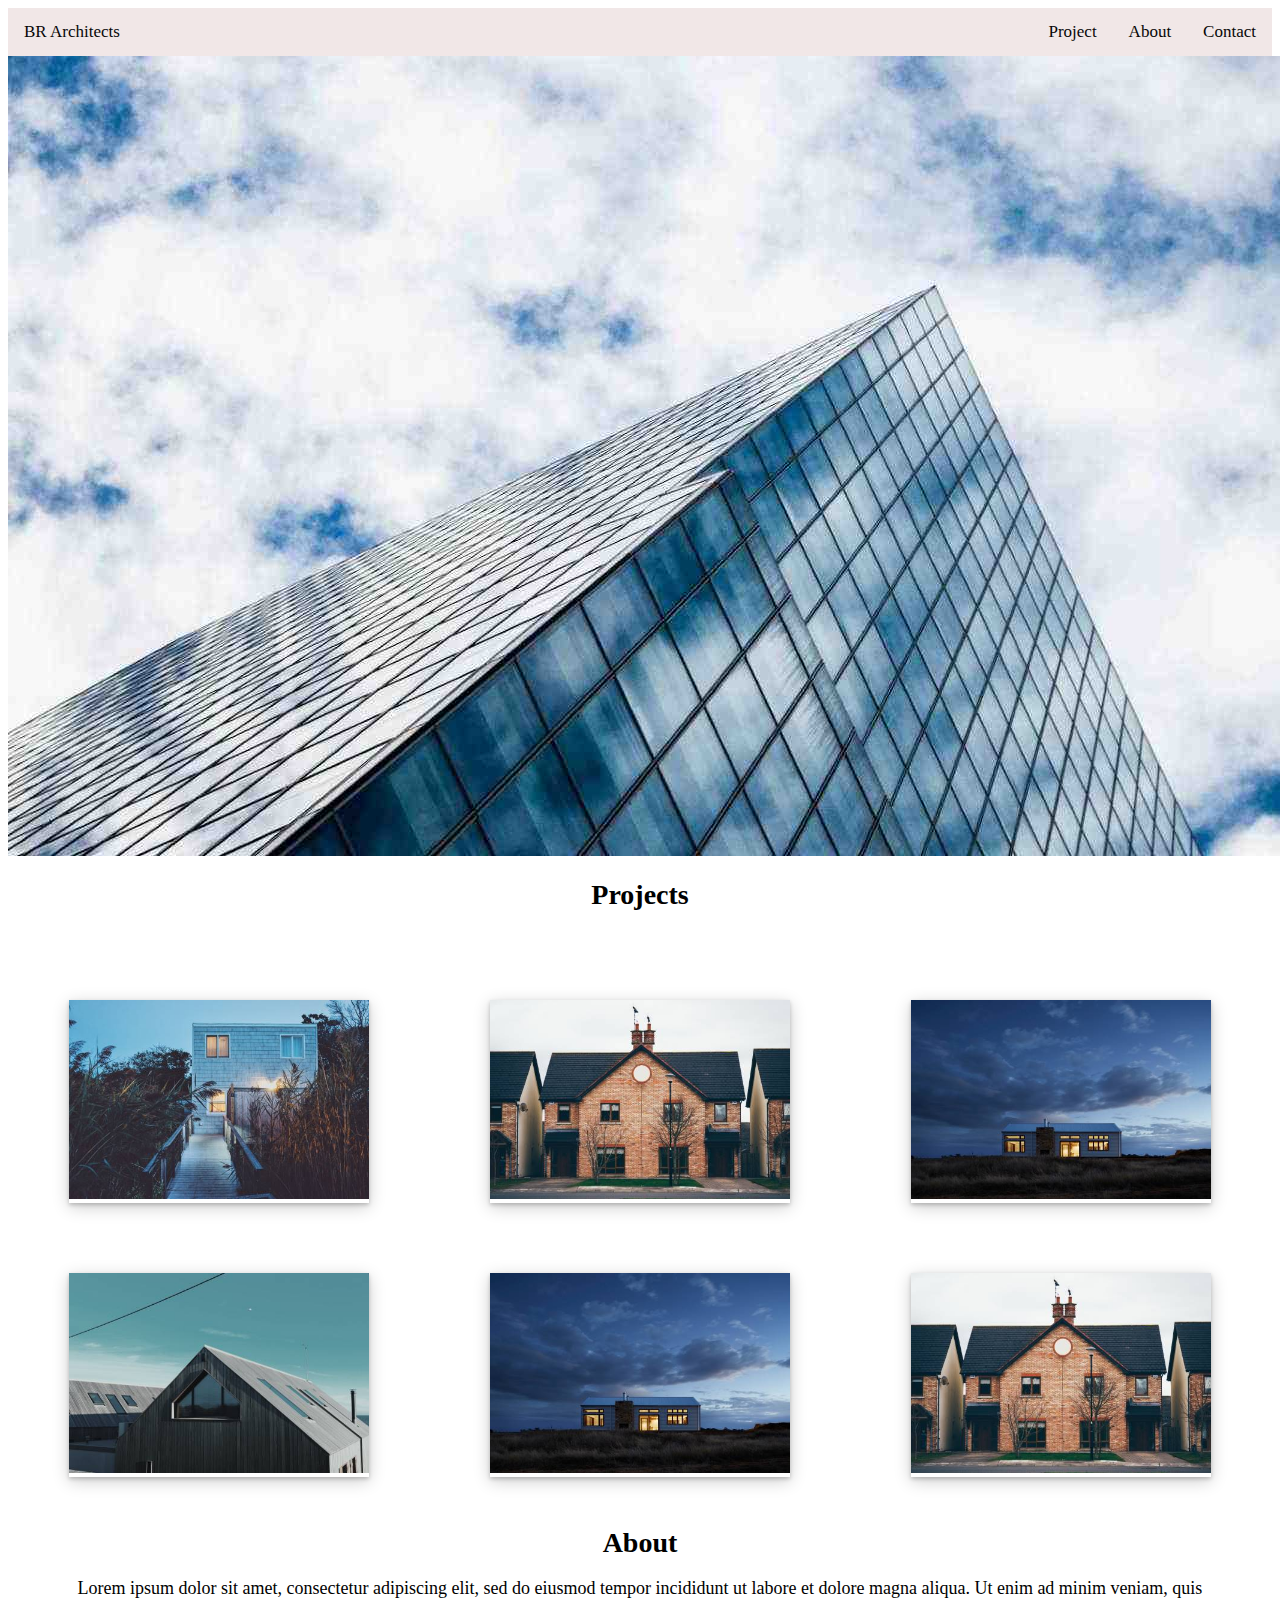
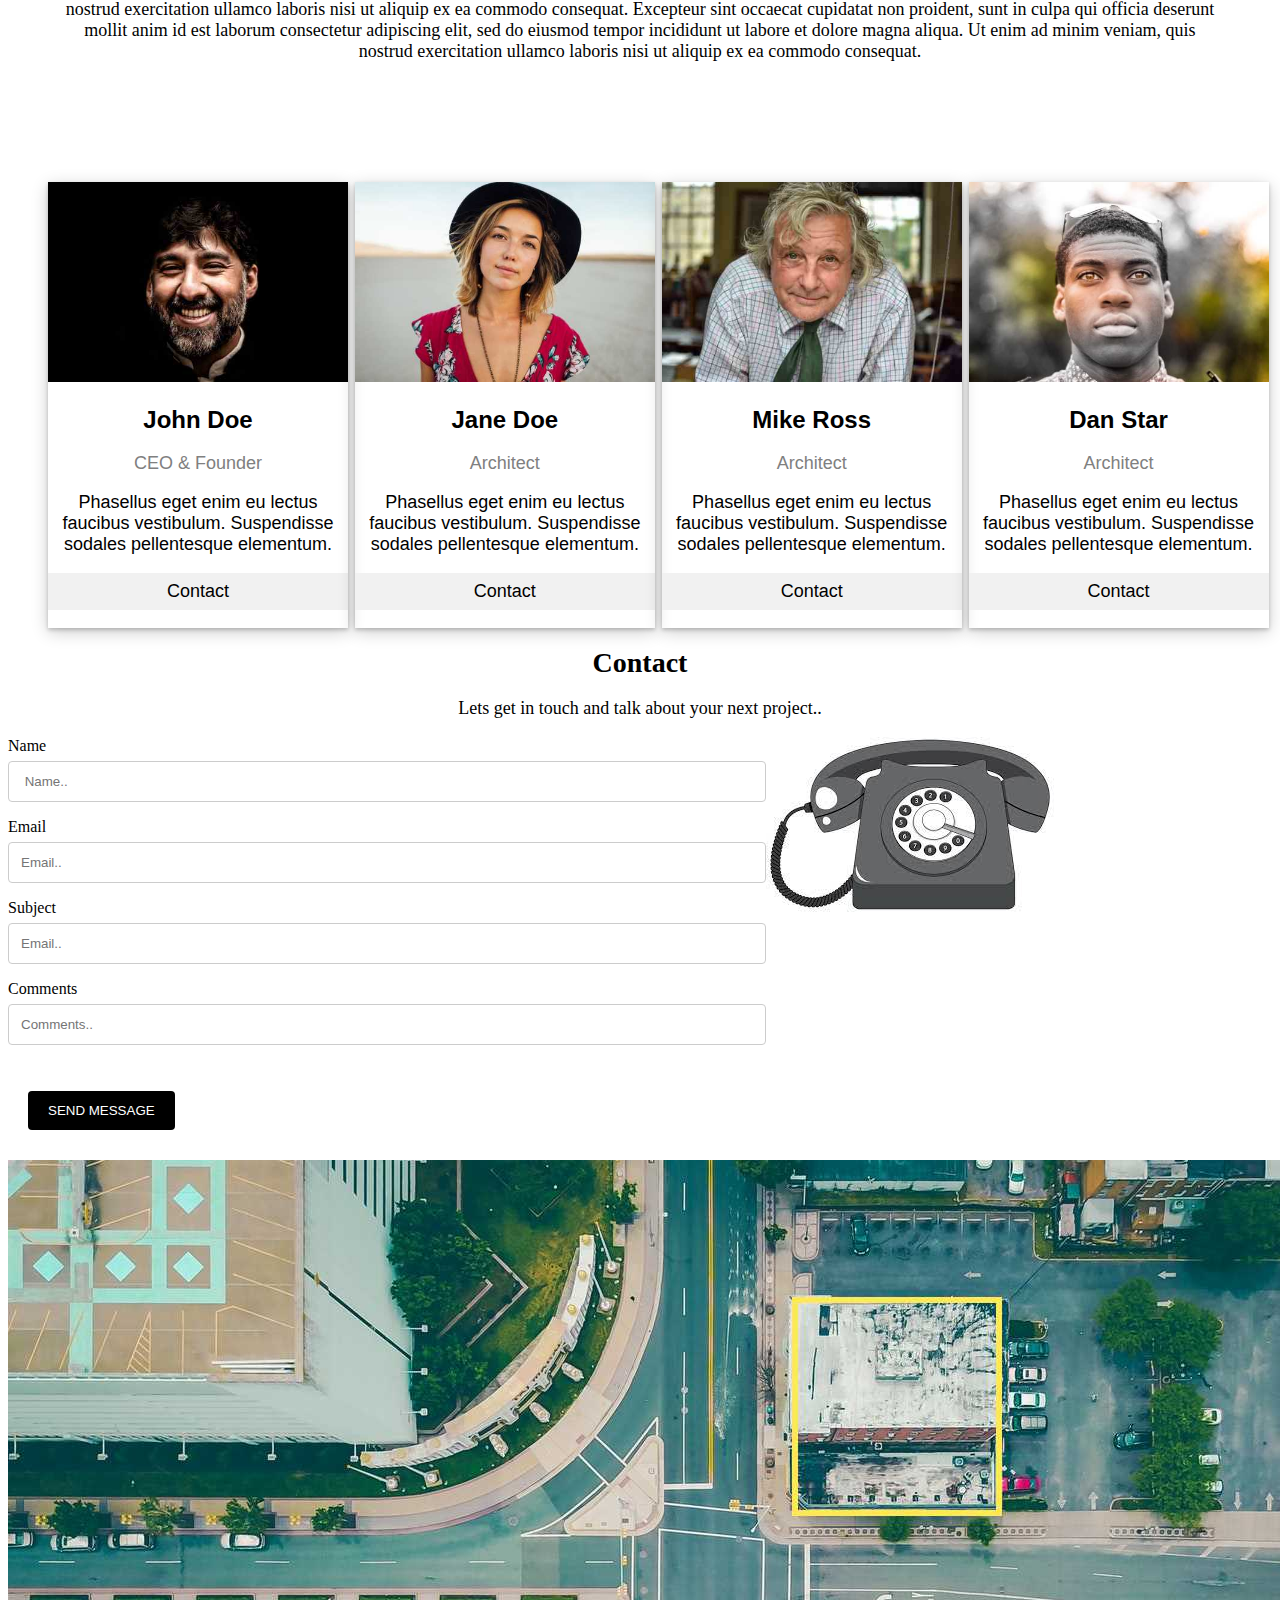
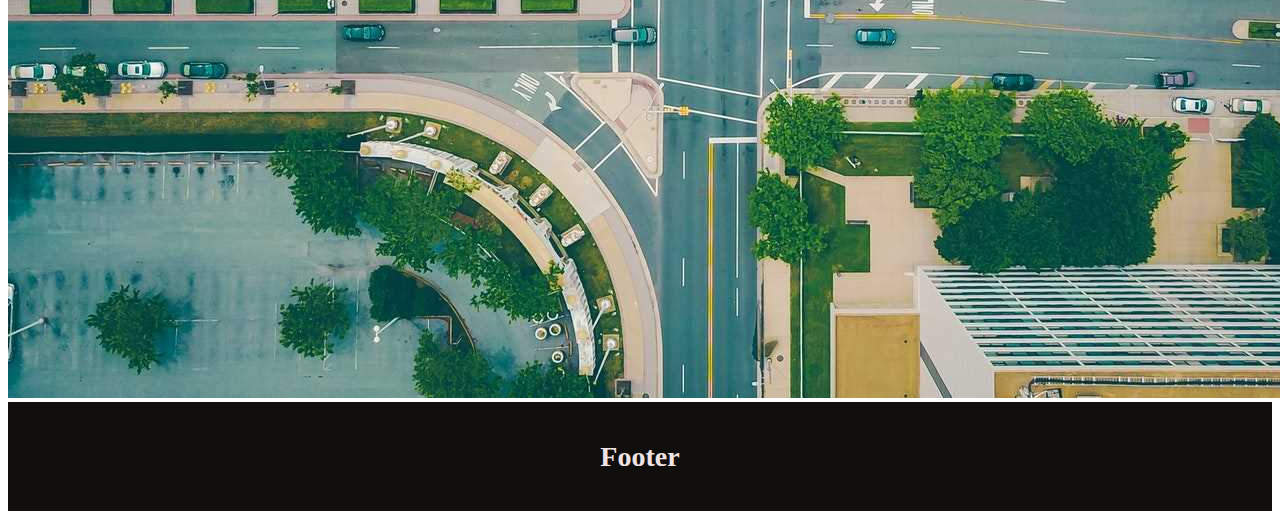
<file: index.html>
<!DOCTYPE html>
<html lang="en">

<head>
  <meta charset="UTF-8">
  <meta name="viewport" content="width=device-width, initial-scale=1.0">
  <link rel="stylesheet" href="style.css">

  <title>Document</title>
</head>

<body>

  <header>
  <div class="topnav">
      <a  href="#home">BR Architects</a>
     
      <div class="justify-center ">
        <a  href="project.html">Project</a>
        <a href="#news">About</a>
        <a  href="#home">Contact</a>
     
      </div>
      
    </div>
    <img src="architect.jpg" alt="">
  </header>

  <main>

    <section>
      <div class="container ">
        <div style="text-align: center;">
          <h1> Projects</span></h1>
        </div>
        <div class="box">
          <div class="card ">
            <img src="house5.jpg" alt="">

          </div>
          <div class="card ">
            <img src="house2.jpg" alt="">

          </div>
          <div class="card ">
            <img src="house3.jpg" alt="">

          </div>

        </div>
        <div class="box">
          <div class="card ">
            <img src="house4.jpg" alt="">

          </div>
          <div class="card ">
            <img src="house3.jpg" alt="">

          </div>
          <div class="card ">
            <img src="house2.jpg" alt="">

          </div>

        </div>


    </section>
  </main>

  <main>

    <section style="margin: 50px;">

      <h1 style="text-align: center;"> About</h1>
      </div>

      <p>Lorem ipsum dolor sit amet, consectetur adipiscing elit, sed do eiusmod tempor incididunt ut labore et dolore
        magna aliqua. Ut enim ad minim veniam, quis nostrud exercitation ullamco laboris nisi ut aliquip ex ea commodo
        consequat. Excepteur sint occaecat cupidatat non proident, sunt in culpa qui officia deserunt mollit anim id est
        laborum consectetur adipiscing elit, sed do eiusmod tempor incididunt ut labore et dolore magna aliqua. Ut enim
        ad minim veniam, quis nostrud exercitation ullamco laboris nisi ut aliquip ex ea commodo consequat.</p>

    </section>
  </main>



  <main>

    <section class="section ">
      <div class="card " style="margin-left: 40px;">
        <div class="container">
        </div>
        <img src="team2.jpg" alt="" style="width: 100%">
        <h2>John Doe</h2>
        <p class="title">CEO & Founder</p>
        <p>Phasellus eget enim eu lectus faucibus vestibulum. Suspendisse sodales pellentesque elementum.


        </p>

        <p><button>Contact</button></p>
      </div>
      </div>
      <div class="card ">
        <div class="container">
        </div>
        <img src="team1.jpg" alt="" style="width: 100%">
        <h2>Jane Doe</h2>
        <p class="title">Architect</p>
        <p>Phasellus eget enim eu lectus faucibus vestibulum. Suspendisse sodales pellentesque elementum. </p>

        <p><button>Contact</button></p>
      </div>
      </div>
      <div class="card">
        <div class="container">
        </div>
        <img src="team3.jpg" alt="" style="width: 100%">
        <h2>Mike Ross</h2>
        <p class="title">Architect</p>
        <p>Phasellus eget enim eu lectus faucibus vestibulum. Suspendisse sodales pellentesque elementum. </p>

        <p><button>Contact</button></p>
      </div>
      </div>
      <div class="card">

        <div class="container">
        </div>
        <img src="team4.jpg" alt="" style="width: 100%">
        <h2>Dan Star</h2>
        <p class="title">Architect</p>
        <p>Phasellus eget enim eu lectus faucibus vestibulum. Suspendisse sodales pellentesque elementum. </p>

        <p><button>Contact</button></p>
      </div>
      </div>

    </section>
  </main>


  <main>
    <section>

      <div style=" text-align: center;   ">
        <h1>Contact</h1>
      </div>
      <p>Lets get in touch and talk about your next project..</p>
      <div style="display: flex;">
        <div style="width:60%;">
          <form action="#">
            <label for="fname"> Name</label>
            <input type="text" id="fname" name="firstname" placeholder=" Name..">
            <label for="lname">Email</label>
            <input type="text" id="lname" name="lastname" placeholder="Email..">
            <label for="lname">Subject</label>
            <input type="text" id="lname" name="lastname" placeholder="Email..">
            <label for="lname">Comments</label>
            <input type="text" id="lname" name="lastname" placeholder="Comments..">
            <input type="submit" value="SEND MESSAGE">
          </form>
        </div>
        <div>
          <img src="download.jpg.jfif" alt="">
        </div>
      </div>

    </section>
  </main>

  







  <div class="container-fluid ">
    <img src="map.jpg" alt="">
  </div>










  <footer>
    <h1>Footer</h1>

  </footer>




</body>

</html>
</file>
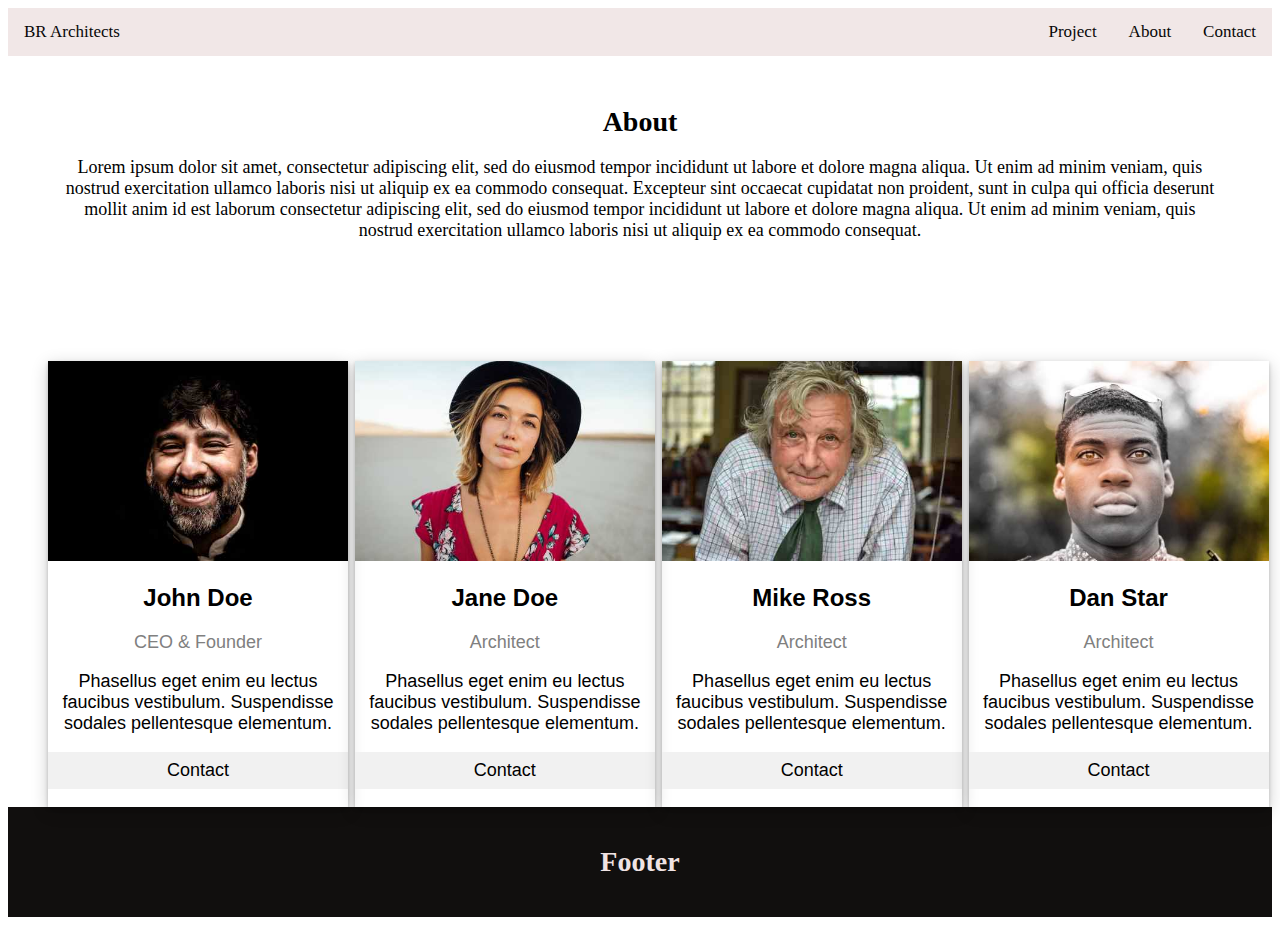
<file: about.html>
<!DOCTYPE html>
<html lang="en">

<head>
  <meta charset="UTF-8">
  <meta name="viewport" content="width=device-width, initial-scale=1.0">
  <link rel="stylesheet" href="style.css">
  <link href="https://cdn.jsdelivr.net/npm/bootstrap@5.3.2/dist/css/bootstrap.min.css" rel="stylesheet"
    integrity="sha384-T3c6CoIi6uLrA9TneNEoa7RxnatzjcDSCmG1MXxSR1GAsXEV/Dwwykc2MPK8M2HN" crossorigin="anonymous">
  <title>Document</title>
</head>

<body>
  <header>
   <div class="topnav">
      <a  href="#home">BR Architects</a>
     
      <div class="justify-center ">
        <a  href="#home">Project</a>
        <a href="#news">About</a>
        <a  href="contact.html">Contact</a>
     
      </div>
      
    </div>
  </header>


  <main>

    <section style="margin: 50px;">

      <h1 style="text-align: center;"> About</h1>
      </div>

      <p>Lorem ipsum dolor sit amet, consectetur adipiscing elit, sed do eiusmod tempor incididunt ut labore et dolore
        magna aliqua. Ut enim ad minim veniam, quis nostrud exercitation ullamco laboris nisi ut aliquip ex ea commodo
        consequat. Excepteur sint occaecat cupidatat non proident, sunt in culpa qui officia deserunt mollit anim id est
        laborum consectetur adipiscing elit, sed do eiusmod tempor incididunt ut labore et dolore magna aliqua. Ut enim
        ad minim veniam, quis nostrud exercitation ullamco laboris nisi ut aliquip ex ea commodo consequat.</p>

    </section>
  </main>



  <main>

    <section class="section ">
      <div class="card " style="margin-left: 40px;">
        <div class="container">
        </div>
        <img src="team2.jpg" alt="" style="width: 100%">
        <h2>John Doe</h2>
        <p class="title">CEO & Founder</p>
        <p>Phasellus eget enim eu lectus faucibus vestibulum. Suspendisse sodales pellentesque elementum.


        </p>

        <p><button>Contact</button></p>
      </div>
      </div>
      <div class="card ">
        <div class="container">
        </div>
        <img src="team1.jpg" alt="" style="width: 100%">
        <h2>Jane Doe</h2>
        <p class="title">Architect</p>
        <p>Phasellus eget enim eu lectus faucibus vestibulum. Suspendisse sodales pellentesque elementum. </p>

        <p><button>Contact</button></p>
      </div>
      </div>
      <div class="card">
        <div class="container">
        </div>
        <img src="team3.jpg" alt="" style="width: 100%">
        <h2>Mike Ross</h2>
        <p class="title">Architect</p>
        <p>Phasellus eget enim eu lectus faucibus vestibulum. Suspendisse sodales pellentesque elementum. </p>

        <p><button>Contact</button></p>
      </div>
      </div>
      <div class="card">

        <div class="container">
        </div>
        <img src="team4.jpg" alt="" style="width: 100%">
        <h2>Dan Star</h2>
        <p class="title">Architect</p>
        <p>Phasellus eget enim eu lectus faucibus vestibulum. Suspendisse sodales pellentesque elementum. </p>

        <p><button>Contact</button></p>
      </div>
      </div>

    </section>
  </main>
  <footer>
    <h1>Footer</h1>
  </footer>
</body>

</html>
</file>
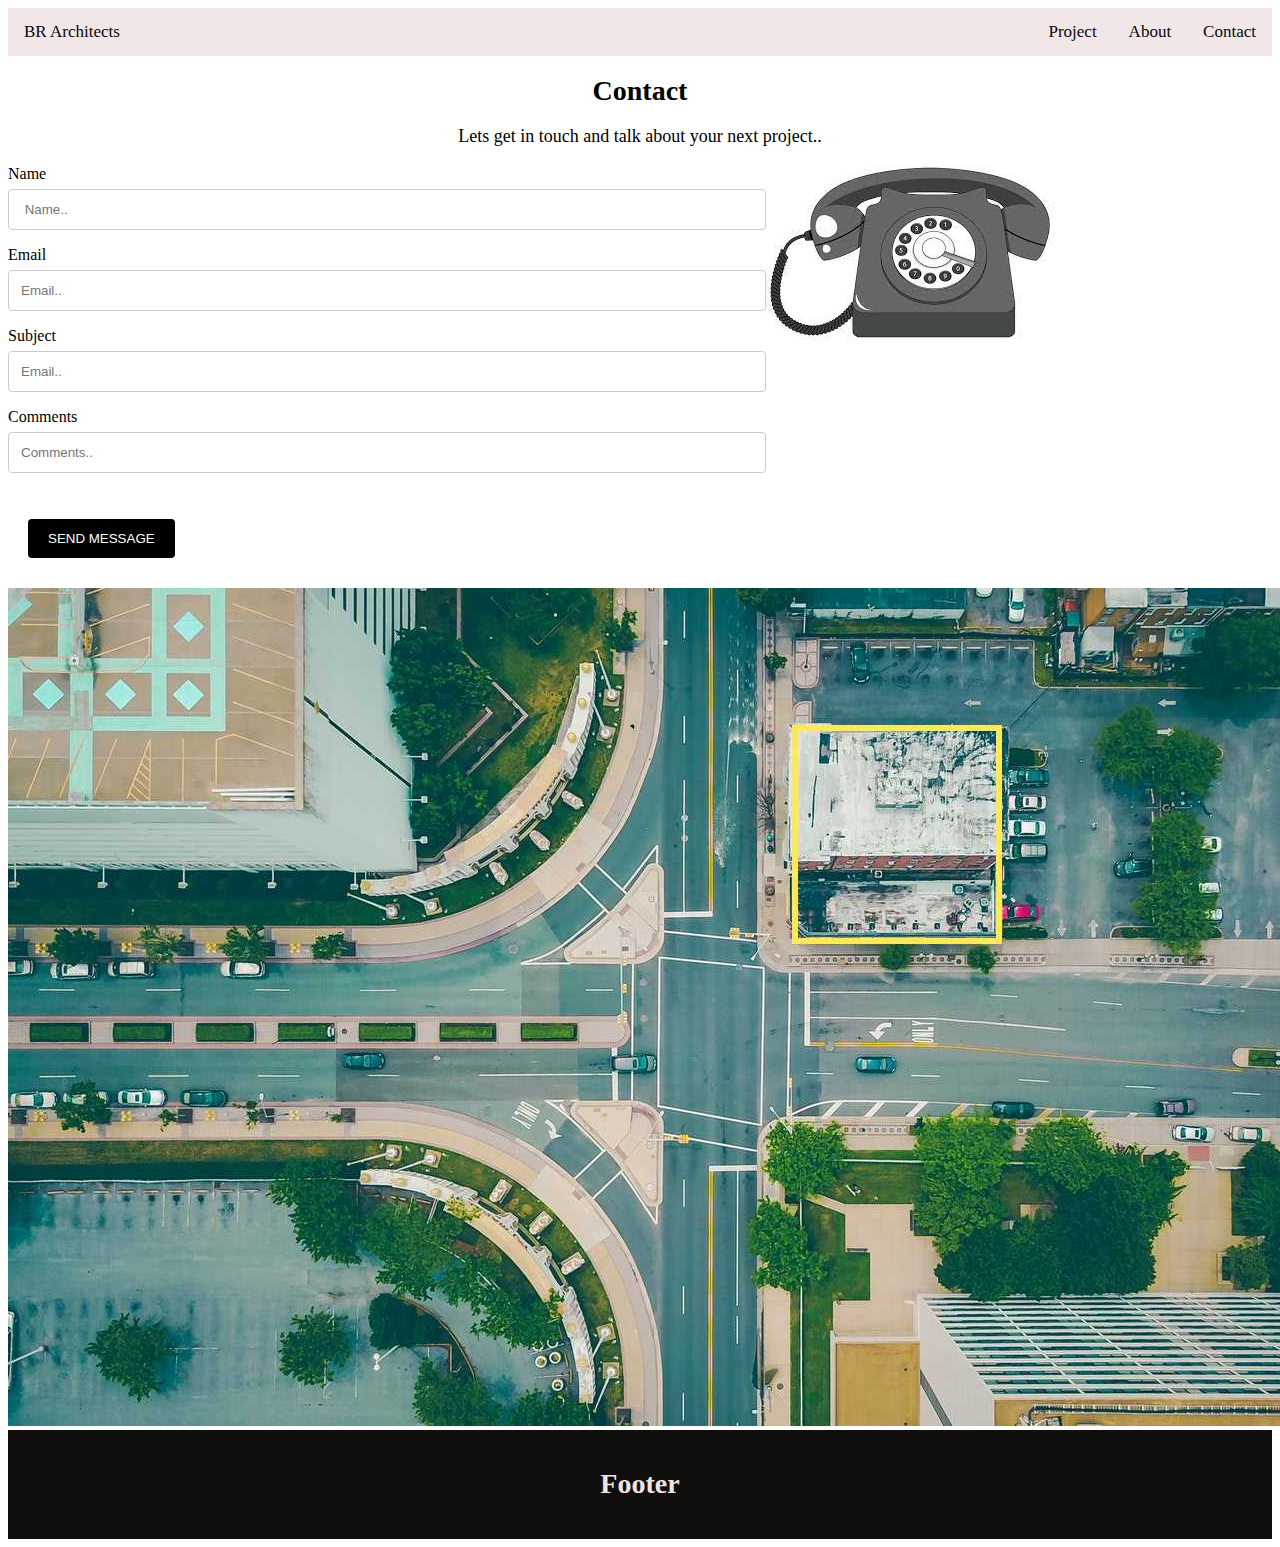
<file: contact.html>
<!DOCTYPE html>
<html lang="en">

<head>
  <meta charset="UTF-8">
  <meta name="viewport" content="width=device-width, initial-scale=1.0">
  <link rel="stylesheet" href="style.css">
  <link href="https://cdn.jsdelivr.net/npm/bootstrap@5.3.2/dist/css/bootstrap.min.css" rel="stylesheet"
    integrity="sha384-T3c6CoIi6uLrA9TneNEoa7RxnatzjcDSCmG1MXxSR1GAsXEV/Dwwykc2MPK8M2HN" crossorigin="anonymous">
  <title>Document</title>
</head>

<body>

  <header>
   <div class="topnav">
      <a href="index.html">BR Architects</a>

      <div class="justify-center ">
        <a href="#home">Project</a>
        <a href="#news">About</a>
        <a href="#home">Contact</a>

      </div>

    </div>
  </header>
    
  <main>
    <section>

      <div style=" text-align: center;   ">
        <h1>Contact</h1>
      </div>
      <p>Lets get in touch and talk about your next project..</p>
      <div style="display: flex;">
        <div style="width:60%;">
          <form action="#">
            <label for="fname"> Name</label>
            <input type="text" id="fname" name="firstname" placeholder=" Name..">
            <label for="lname">Email</label>
            <input type="text" id="lname" name="lastname" placeholder="Email..">
            <label for="lname">Subject</label>
            <input type="text" id="lname" name="lastname" placeholder="Email..">
            <label for="lname">Comments</label>
            <input type="text" id="lname" name="lastname" placeholder="Comments..">
            <input type="submit" value="SEND MESSAGE">
          </form>
        </div>
        <div>
          <img src="download.jpg.jfif" alt="">
        </div>
      </div>

    </section>
  </main>


  <img src="map.jpg" alt="">






  <footer>
    <h1>Footer</h1>
  </footer>
</body>

</html>
</file>
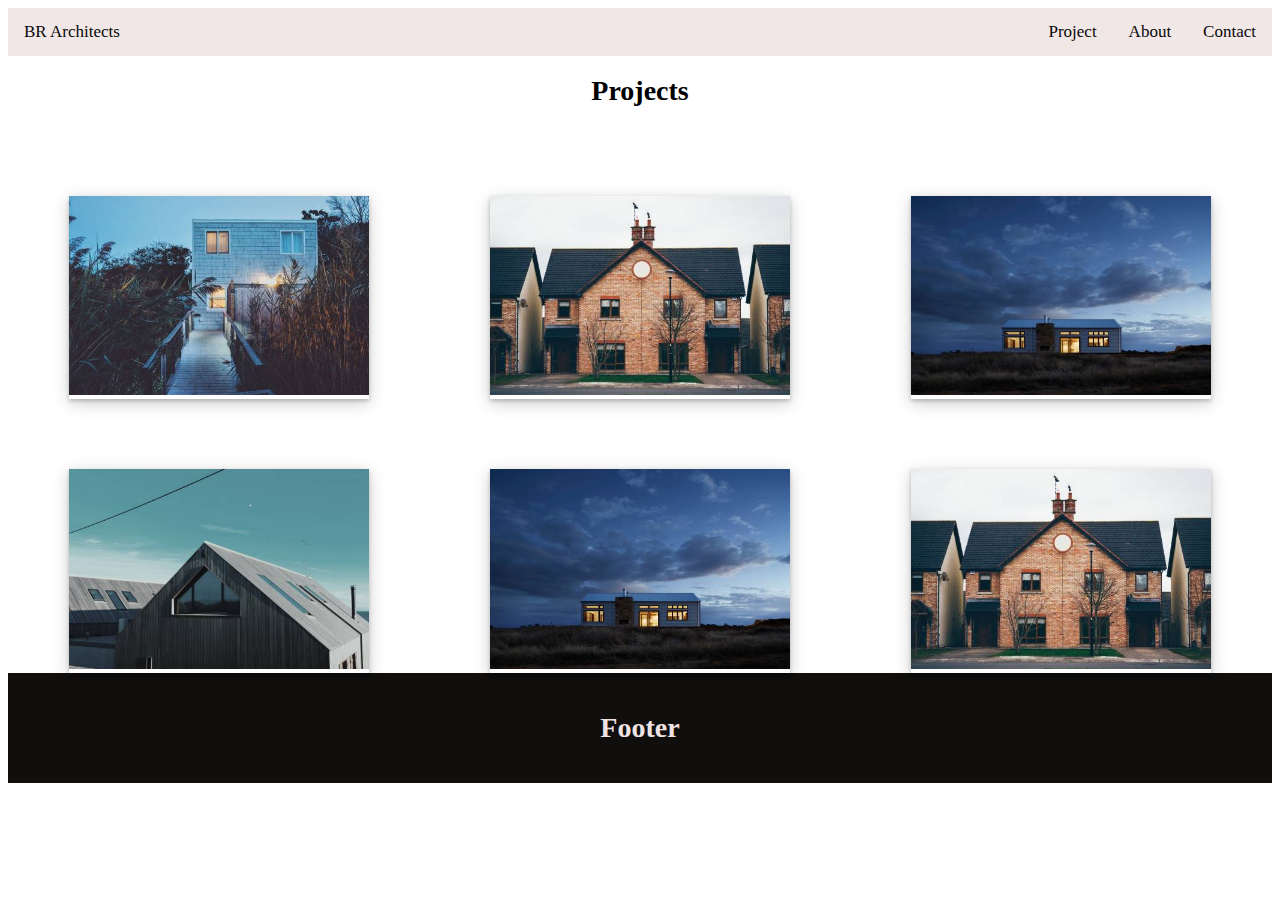
<file: project.html>
<!DOCTYPE html>
<html lang="en">

<head>
  <meta charset="UTF-8">
  <meta name="viewport" content="width=device-width, initial-scale=1.0">
  <link rel="stylesheet" href="style.css">
  <link href="https://cdn.jsdelivr.net/npm/bootstrap@5.3.2/dist/css/bootstrap.min.css" rel="stylesheet"
    integrity="sha384-T3c6CoIi6uLrA9TneNEoa7RxnatzjcDSCmG1MXxSR1GAsXEV/Dwwykc2MPK8M2HN" crossorigin="anonymous">
  <title>Document</title>
</head>

<body>
<header>
 <div class="topnav">
    <a  href="#home">BR Architects</a>
   
    <div class="justify-center ">
      <a  href="#home">Project</a>
      <a href="about.html">About</a>
      <a  href="#home">Contact</a>
   
    </div>
    
  </div>
</header>
  




  <main>

    <section>
      <div class="container ">
        <div style="text-align: center;">
          <h1> Projects</span></h1>
        </div>
        <div class="box">
          <div class="card ">
            <img src="house5.jpg" alt="">

          </div>
          <div class="card ">
            <img src="house2.jpg" alt="">

          </div>
          <div class="card ">
            <img src="house3.jpg" alt="">

          </div>

        </div>
        <div class="box">
          <div class="card ">
            <img src="house4.jpg" alt="">

          </div>
          <div class="card ">
            <img src="house3.jpg" alt="">

          </div>
          <div class="card ">
            <img src="house2.jpg" alt="">

          </div>

        </div>


    </section>
  </main>

  <footer>
    <h1>Footer</h1>
  </footer>
</body>

</html>
</file>
<file: style.css>
body{
    overflow-x: hidden;
    
}


.justify-center{
  display: flex;
  justify-content: right;
} 




.topnav {
  overflow: hidden;
  background-color: #f1e7e7;
  
}

.topnav a {
  float: left;
  color: #080707;
  text-align: center;
  padding: 14px 16px;
  text-decoration: none;
  font-size: 17px;
  
}

.topnav a:hover {
  background-color: #ddd;
  color: black;
}

.topnav a.split {
  float: right;
 
  color: rgb(7, 5, 5);
}
  div.box{
    width: 100%;
    display: flex;
    flex-wrap: wrap;
    justify-content: space-around;
}
div.card{
    width: 350px;
    text-align: center;
    margin-top: 70px;
    box-shadow: 0px 2px 4px 0 rgb(0,0 ,0,.2 ), 0 4px 16px 0 rgb(0,0 ,0,.2 );
    cursor: pointer;
}
div.card img{
    width: 100%;
}
  
  li a:hover:not(.active) {
    background-color: #fff
  }
  
  .active {
    background-color: #fff;
  }

  .card{
    box-shadow: 0 4px 8px 0 rgba(0, 0, 0, 0.2);
    max-width: 300px;
    margin: auto;
    text-align: center;
    font-family: poppins, Helvetica, sans-serif;
    }
    .container{
    background: #ffffff;
    }
    .title{
    color: grey;
    font-size: 18px;
    }
  
    
    button{
    border: none;
    outline: 0;
    display: inline-block;
    padding: 8px;
    color: white;
    background-color: #000;
    text-align: center;
    cursor: pointer;
    width: 100%;
    font-size: 18px;
    }
    a{
    padding-right: 5px;
    text-decoration: none;
    font-size: 16px;
    font-family:poppins;
    color: black;
    }
    button:hover, a:hover{
    opacity: 0.7;
    }
    
  button{
    border: none;
    outline: 0;
    display: inline-block;
    padding: 8px;
    color: black;
    background-color: #f1f1f1;
    text-align: center;
    cursor: pointer;
    width: 100%;
    font-size: 18px;
  }
  a{
    padding-right: 5px;
    text-decoration: none;
    font-size: 16px;
    color: black;
  }
  button:hover, a:hover{
    opacity: 0.7;
  }
 
  p{
    font-size: 18px;
    text-align: center;
    
  }
  h1{
    font-size: 28px;
  }

  input[type=text], select, textarea {
    width: 100%;
    padding: 12px;
    border: 1px solid #ccc;
    border-radius: 4px;
    box-sizing: border-box;
    margin-top: 6px;
    margin-bottom: 16px;
    resize: vertical;
  }
  
  input[type=submit] {
    background-color: black;
    color: white;
    padding: 12px 20px;
    border: none;
    border-radius: 4px;
    cursor: pointer;
    margin: 30px 20px;
  }
  
  input[type=submit]:hover {
    background-color: #f1f1f1;
     color: black;
    
  }
  footer {
    text-align: center;
    padding: 20px;
    background-color: rgb(17, 15, 14);
    color: rgb(240, 227, 227);
  }
 .section{
  display: flex;
 }
</file>
